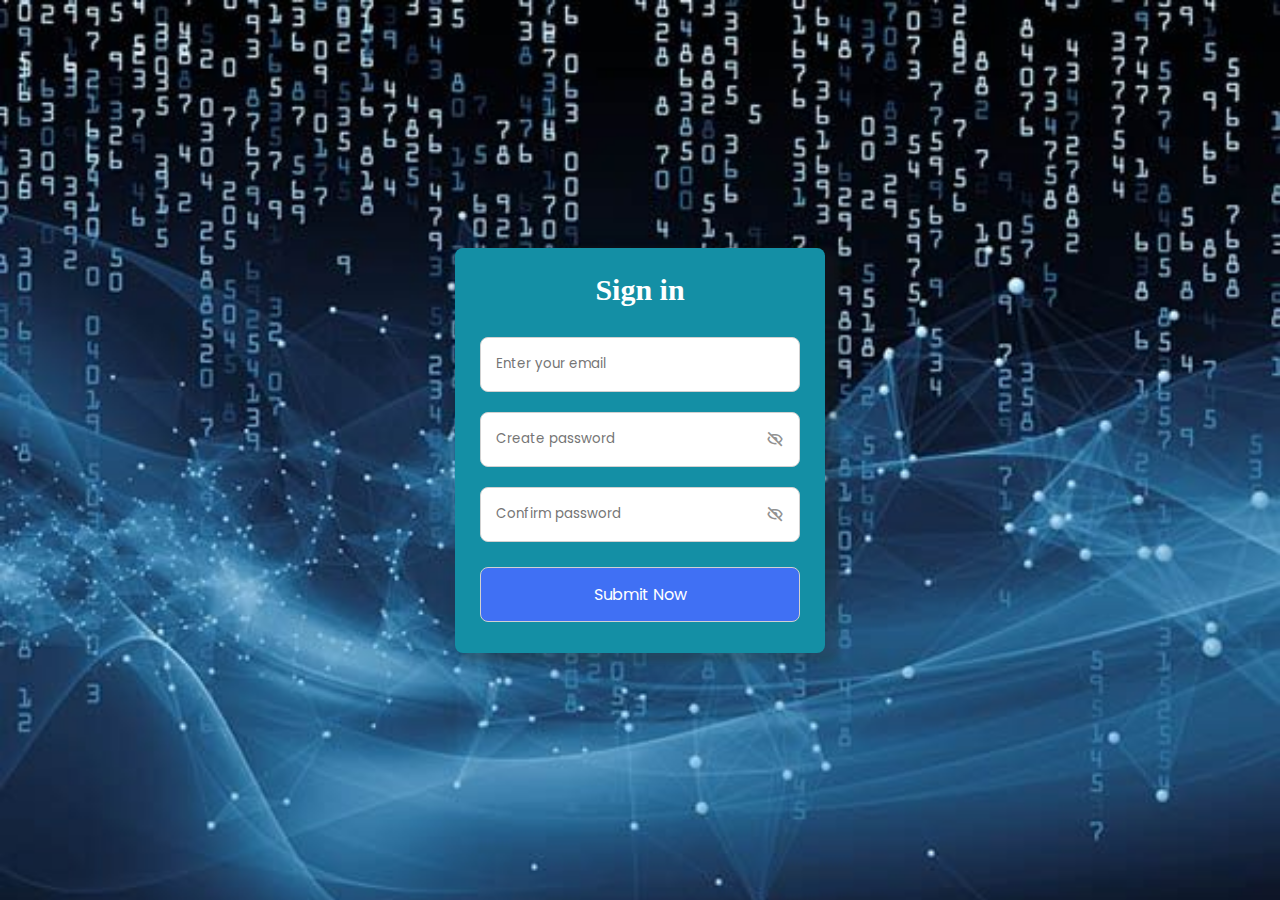
<file: index.html>
<!DOCTYPE html>
<html lang="en">
  <head>
    <meta charset="UTF-8" />
    <meta http-equiv="X-UA-Compatible" content="IE=edge" />
    <meta name="viewport" content="width=device-width, initial-scale=1.0" />
    <link rel="stylesheet" href="style.css" />
    <link href="https://unpkg.com/boxicons@2.1.2/css/boxicons.min.css" rel="stylesheet"/>
    <link rel="stylesheet" href="https://cdnjs.cloudflare.com/ajax/libs/font-awesome/4.7.0/css/font-awesome.min.css">
    <link rel="Shortcut Icon" type="image/png" href="image/logo001.png">
  </head>
  <body>
    <div class="container">
      <header><p class="p1">Sign in</p></header>
      <form action="webpage.html">
        <div class="field email-field">
          <div class="input-field">
            <input type="email" placeholder="Enter your email" class="email" />
          </div>
          <span class="error email-error">
            <i class="bx bx-error-circle error-icon"></i>
            <p class="error-text">Please enter a valid email</p>
          </span>
        </div>
        <div class="field create-password">
          <div class="input-field">
            <input
              type="password"
              placeholder="Create password"
              class="password"
            />
            <i class="bx bx-hide show-hide"></i>
          </div>
          <span class="error password-error">
            <i class="bx bx-error-circle error-icon"></i>
            <p class="error-text">
              Please enter atleast 8 charatcer with number, symbol, small and
              capital letter.
            </p>
          </span>
        </div>
        <div class="field confirm-password">
          <div class="input-field">
            <input
              type="password"
              placeholder="Confirm password"
              class="cPassword"
            />
            <i class="bx bx-hide show-hide"></i>
          </div>
          <span class="error cPassword-error">
            <i class="bx bx-error-circle error-icon"></i>
            <p class="error-text">Password don't match</p>
          </span>
        </div>
        <div class="input-field button">
          <input type="submit" value="Submit Now" />
        </div>
      </form>
    </div>
    <script>
      alert("Sign in to see more page")
    </script>
    <script src="script.js"></script>
  </body>
</html>
</file>
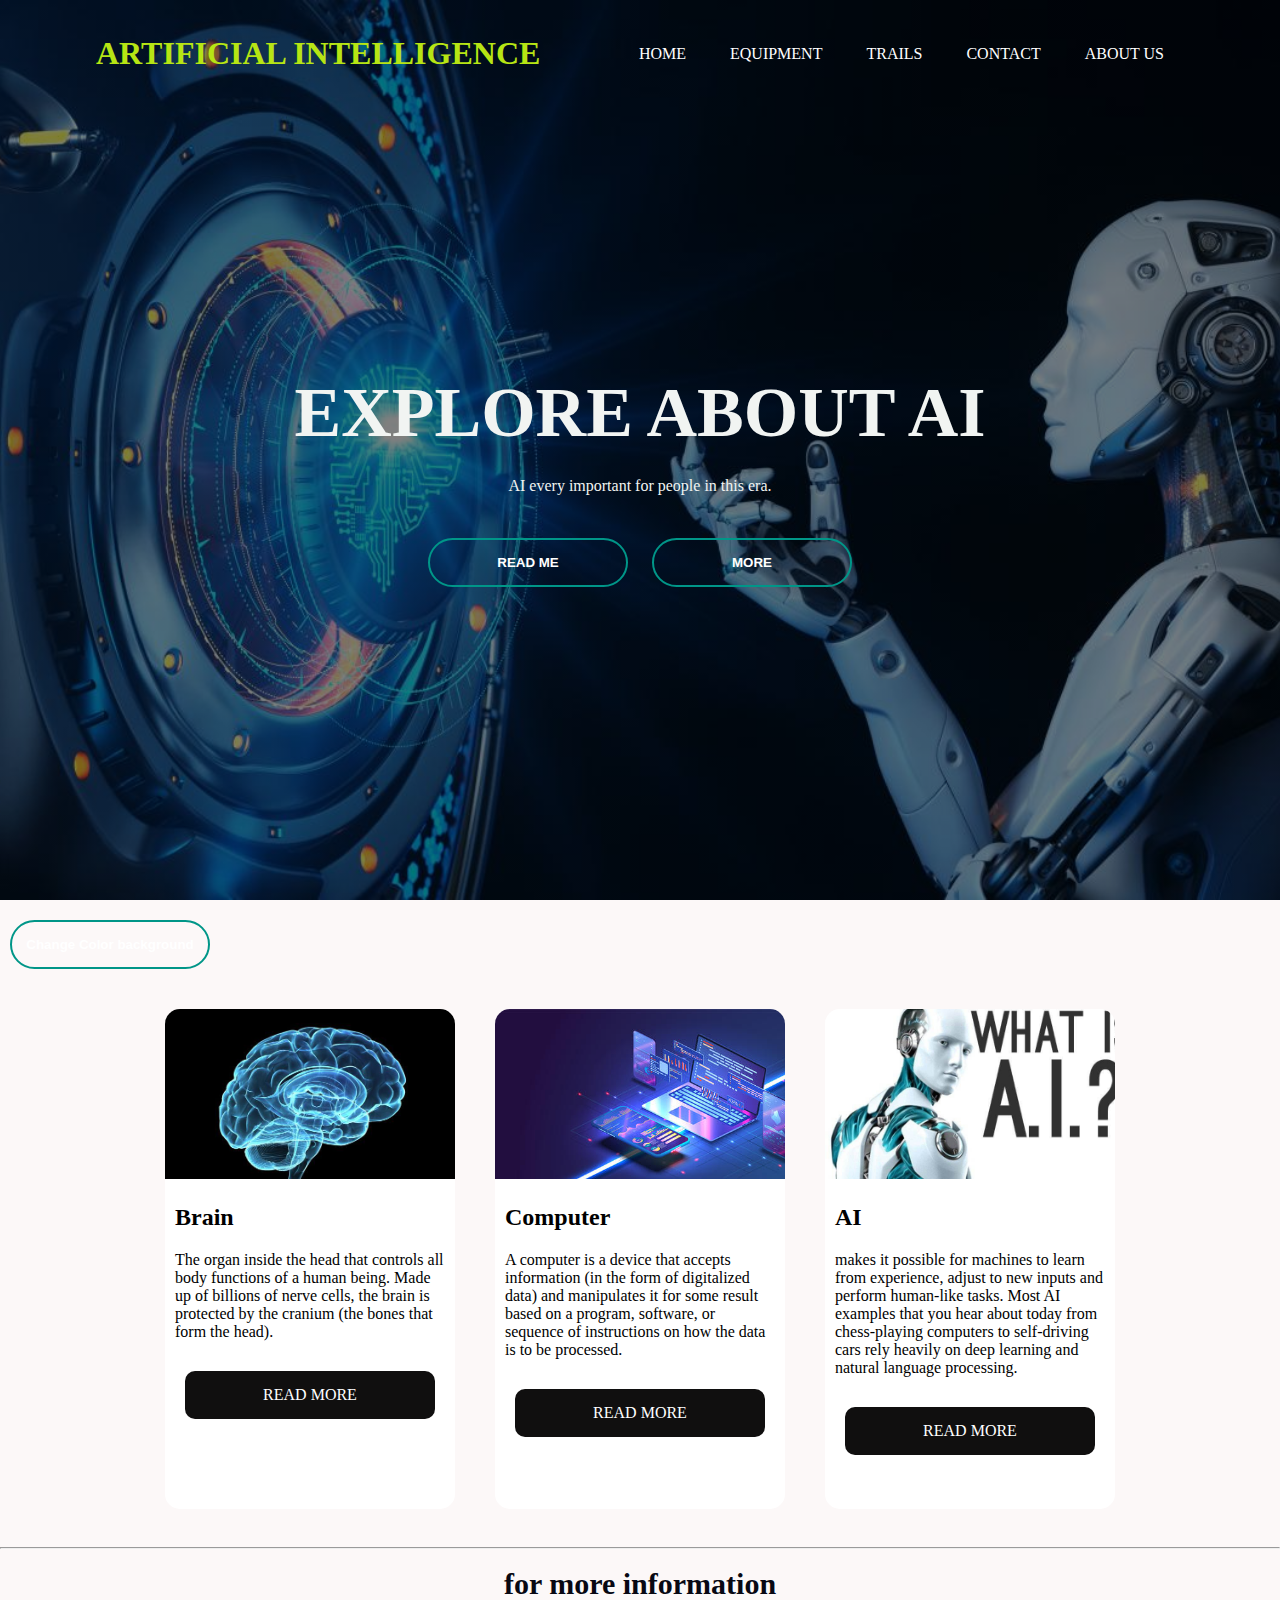
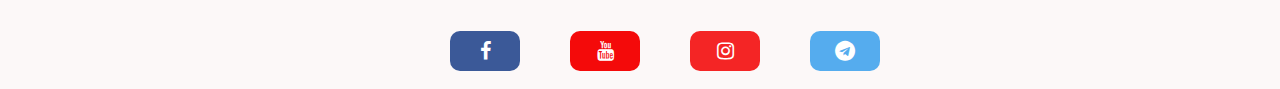
<file: webpage.html>
<html lang="en">
<head>
    <meta charset="UTF-8">
    <meta http-equiv="X-UA-Compatible" content="IE=edge">
    <meta name="viewport" content="width=device-width, initial-scale=1.0">
    <title>web</title>
    <link href="https://fonts.googleapis.com/css2?family=Mulish:wght@300;900&display=swap" rel="stylesheet">
    <link rel="stylesheet" href="https://cdnjs.cloudflare.com/ajax/libs/font-awesome/4.7.0/css/font-awesome.min.css">
    <link rel="stylesheet" href="main.css">
</head>
<body>
    <!--start banner-->
   <div class="banner">
      <div class="navbar">
          <h1 class="logo">ARTIFICIAL INTELLIGENCE</h1>
          <ul>
              <li><a href="#">Home</a></li>
              <li><a href="#">Equipment</a></li>
              <li><a href="#">Trails</a></li>
              <li><a href="#">Contact</a></li>
              <li><a href="#">About Us</a></li>
          </ul>
      </div>

      <div class="content">
          <h1>EXPLORE ABOUT AI</h1>
          <p>AI every important for people in this era.</p>
          <div>
              <button class="signup-btn" type="button"><span class="cover"></span>READ ME</button>
              <button class="login-btn" type="button"><span class="cover"></span>MORE</button>
          </div>
      </div>
  </div>
  <!--End banner-->
  <!--start container-->
  <button class="login-btn" type="button" id="color"><span class="cover"></span>Change Color background</button>
   <section class="container">
     <div class="card">
        <div class="card-image card-1"></div>
        <h2>Brain</h2>
        <p>The organ inside the head that controls all body 
            functions of a human being. Made up of billions of nerve cells, 
            the brain is protected by the cranium (the bones that form the head).</p>
        <a href="#!">READ MORE</a>
     </div>
     <div class="card">
        <div class="card-image card-2"></div>
        <h2>Computer</h2>
        <p>A computer is a device that accepts information 
            (in the form of digitalized data) and manipulates 
            it for some result based on a program, software, 
            or sequence of instructions on how the data is to be processed.</p>
        <a href="#!">READ MORE</a>
     </div>
     <div class="card">
        <div class="card-image card-3"></div>
        <h2>AI</h2>
        <p>makes it possible for machines to learn from experience,
             adjust to new inputs and perform human-like tasks. 
             Most AI examples that you hear about today from chess-playing 
             computers to self-driving cars rely heavily on deep learning and natural language processing.</p>
        <a href="#!">READ MORE</a>
     </div>
   </section> 
   <br>
   <hr>
   <br>
 <!--End container-->
   <section>
        <div>
            <h1 class="hy">for more information</h1>
        </div>
        <div class="menu">
            <a href="#!" class="fa fa-facebook"></a>           
            <a href="#!" class="fa fa-Youtube"></a>
            <a href="#!" class="fa fa-instagram"></a>
            <a href="#!" class="fa fa-telegram"></a>
   </section>
   <script>
     const btn = document.getElementById("color");
      function random(number){
       return Math.floor(Math.random() * number);
      }
      function bgchange(){
        const rndcol = 'rgb(' + random(255) + ',' + random(255) + ',' + random(255) + ')';
        document.body.style.backgroundColor = rndcol
      }
      btn.onclick = bgchange;
   </script>
   <br>
</body>
</html>
</file>
<file: style.css>
/* Google Fonts - Poppins */
@import url("https://fonts.googleapis.com/css2?family=Poppins:wght@300;400;500;600&display=swap");

* {
  margin: 0;
  padding: 0;
  box-sizing: border-box;
  font-family: "Poppins", sans-serif;
}
body {
  min-height: 100vh;
  display: flex;
  align-items: center;
  justify-content: center;
  background-image: url(image/Aiphoto.jpg);
  background-repeat: no-repeat;
  background-size: cover;
}
.container {
  position: relative;
  max-width: 370px;
  width: 100%;
  padding: 25px;
  border-radius: 8px;
  background-color: rgb(20, 143, 165);
  box-shadow: 10px 4px 5px 5px rgba(47, 48, 46, 0.2), 0 6px 20px 0 rgba(18, 16, 15, 0.19);
}
.container header {
  font-size: 22px;
  font-weight: 600;
  color: #333;
  text-align: center;
}
.p1{
  color: #fff;
  font-family: serif;
  font-size: 30px;
}
.container form {
  margin-top: 30px;
}
form .field {
  margin-bottom: 20px;
}
form .input-field {
  position: relative;
  height: 55px;
  width: 100%;
}
.input-field input {
  height: 100%;
  width: 100%;
  outline: none;
  border: none;
  border-radius: 8px;
  padding: 0 15px;
  border: 1px solid #d1d1d1;
}
.invalid input {
  border-color: #d93025;
}
.input-field .show-hide {
  position: absolute;
  right: 13px;
  top: 50%;
  transform: translateY(-50%);
  font-size: 18px;
  color: #919191;
  cursor: pointer;
  padding: 3px;
}
.field .error {
  display: flex;
  align-items: center;
  margin-top: 6px;
  color: #d93025;
  font-size: 13px;
  display: none;
}
.invalid .error {
  display: flex;
}
.error .error-icon {
  margin-right: 6px;
  font-size: 15px;
}
.create-password .error {
  align-items: flex-start;
}
.create-password .error-icon {
  margin-top: 4px;
}
.button {
  margin: 25px 0 6px;
}
.button input {
  color: #fff;
  font-size: 16px;
  font-weight: 400;
  background-color: #4070f4;
  cursor: pointer;
  transition: all 0.3s ease;
}
.button input:hover {
  background-color: #0e4bf1;
}
</file>
<file: main.css>
*{
    box-sizing: border-box;
    padding: 0;
    margin: 0;
}
body{
    background-color: rgb(252, 248, 248);
}
/*banner*/
.banner {
    width: 100%;
    height: 100vh;
    background-image: linear-gradient(rgba(0, 0, 0, 0.5), rgba(0, 0, 0, 0.5)),
      url(image/AI02.jpg);
    background-size: cover;
    background-position: center;
  }
  .logo{
    color: rgb(183, 229, 20);
    font-family: serif;
  }
  .navbar {
    width: 85%;
    margin: auto;
    padding: 35px 0;
    display: flex;
    align-items: center;
    justify-content: space-between;
  }
  .navbar ul li {
    list-style: none;
    display: inline-block;
    margin: 0 20px;
    position: relative;
  }
  
  .navbar ul li a {
    text-decoration: none;
    color: #fff;
    text-transform: uppercase;
  }
  
  .navbar ul li::after {
    content: "";
    height: 3px;
    width: 0;
    background: #009688;
    position: absolute;
    left: 0;
    bottom: -10px;
    transition: 0.5s;
  }
  
  .navbar ul li:hover::after {
    width: 100%;
  }
  
  .content {
    width: 100%;
    position: absolute;
    top: 50%;
    transform: translateY(-50%);
    text-align: center;
    color: rgb(241, 244, 242);
  }
  
  .content h1 {
    font-size: 70px;
    margin-top: 80px;
  }
  
  .content p {
    margin: 20px auto;
    font-weight: 100;
    line-height: 25px;
  }
  
  .login-btn {
    width: 200px;
    padding: 15px 0;
    text-align: center;
    margin: 20px 10px;
    border-radius: 25px;
    font-weight: bold;
    border: 2px solid #009688;
    background: transparent;
    color: white;
    cursor: pointer;
    position: relative;
    overflow: hidden;
  }
  
  .signup-btn {
    width: 200px;
    padding: 15px 0;
    text-align: center;
    margin: 20px 10px;
    border-radius: 25px;
    font-weight: bold;
    border: 2px solid #009688;
    background: transparent;
    color: white;
    cursor: pointer;
    position: relative;
    overflow: hidden;
  }
  
  .cover {
    background: #009688;
    height: 100%;
    width: 0%;
    border-radius: 25px;
    position: absolute;
    left: 0;
    bottom: 0;
    z-index: -1;
    transition: 0.5s;
  }
  
  button:hover span {
    width: 100%;
  }
  
  button:hover {
    border: none;
  }
  /*end banner*/
  /*strat card*/
.container{
    display:flex ;
    justify-content: center;
    flex-wrap: wrap;
}
.card{
    background: white;
    width: 290px;
    height: 500px;
    margin: 20px;
    border-radius: 15px;
}
.card-image{
    background-color: aqua;
    height: 170px;
    margin-bottom: 15px;
    background-size: cover;
    border-radius: 15px 15px 0 0;
}
.card-1{
    background-image: url(image/brain.jpg);
}
.card-2{
    background-image: url(image/computer.jpg);
}
.card-3{
    background-image: url(image/whatAI.jpg);
}
.card p{
    padding: 10px;
}
.card h2{
    padding: 10px;
}
.card a{
    background-color: rgb(16, 15, 15);
    color: white;
    padding: 15px 20px;
    display: block;
    text-align: center;
    margin: 20px 20px;
    text-decoration: none;
    border-radius: 10px;
}
.card:hover{
    background-color: rgb(33, 34, 34);
    color: white;
    cursor: pointer;
    transform: scale(1.09);
    transition: 0.5s;
}
/*end card*/
.menu{
  display: flex;
  align-items: center;
  justify-content: center;
  flex-wrap: wrap;
}
.fa {
  padding: 10px;
  font-size: 20px;
  width: 70px;
  text-align: center;
  text-decoration: none;
  border-radius: 10px;
  margin-top: 30px;
  margin-left: 50px;
}
.fa:hover{
  transform: scale(1.06);
  transition: 0.5s;
}
.fa-facebook {
  background: #3B5998;
  color: white;
}

/* Twitter */
.fa-Youtube {
  background-color: #f40a0a;
  color: white;
}
.fa-instagram{
  background: #f42525;
  color: white;
}
.fa-telegram{
  background: #55ACEE;
  color: white;
}
 .hy{
  text-align: center;
  font-family: serif;
  font-size: 30px;
  color: rgb(8, 8, 19);
}
</file>
